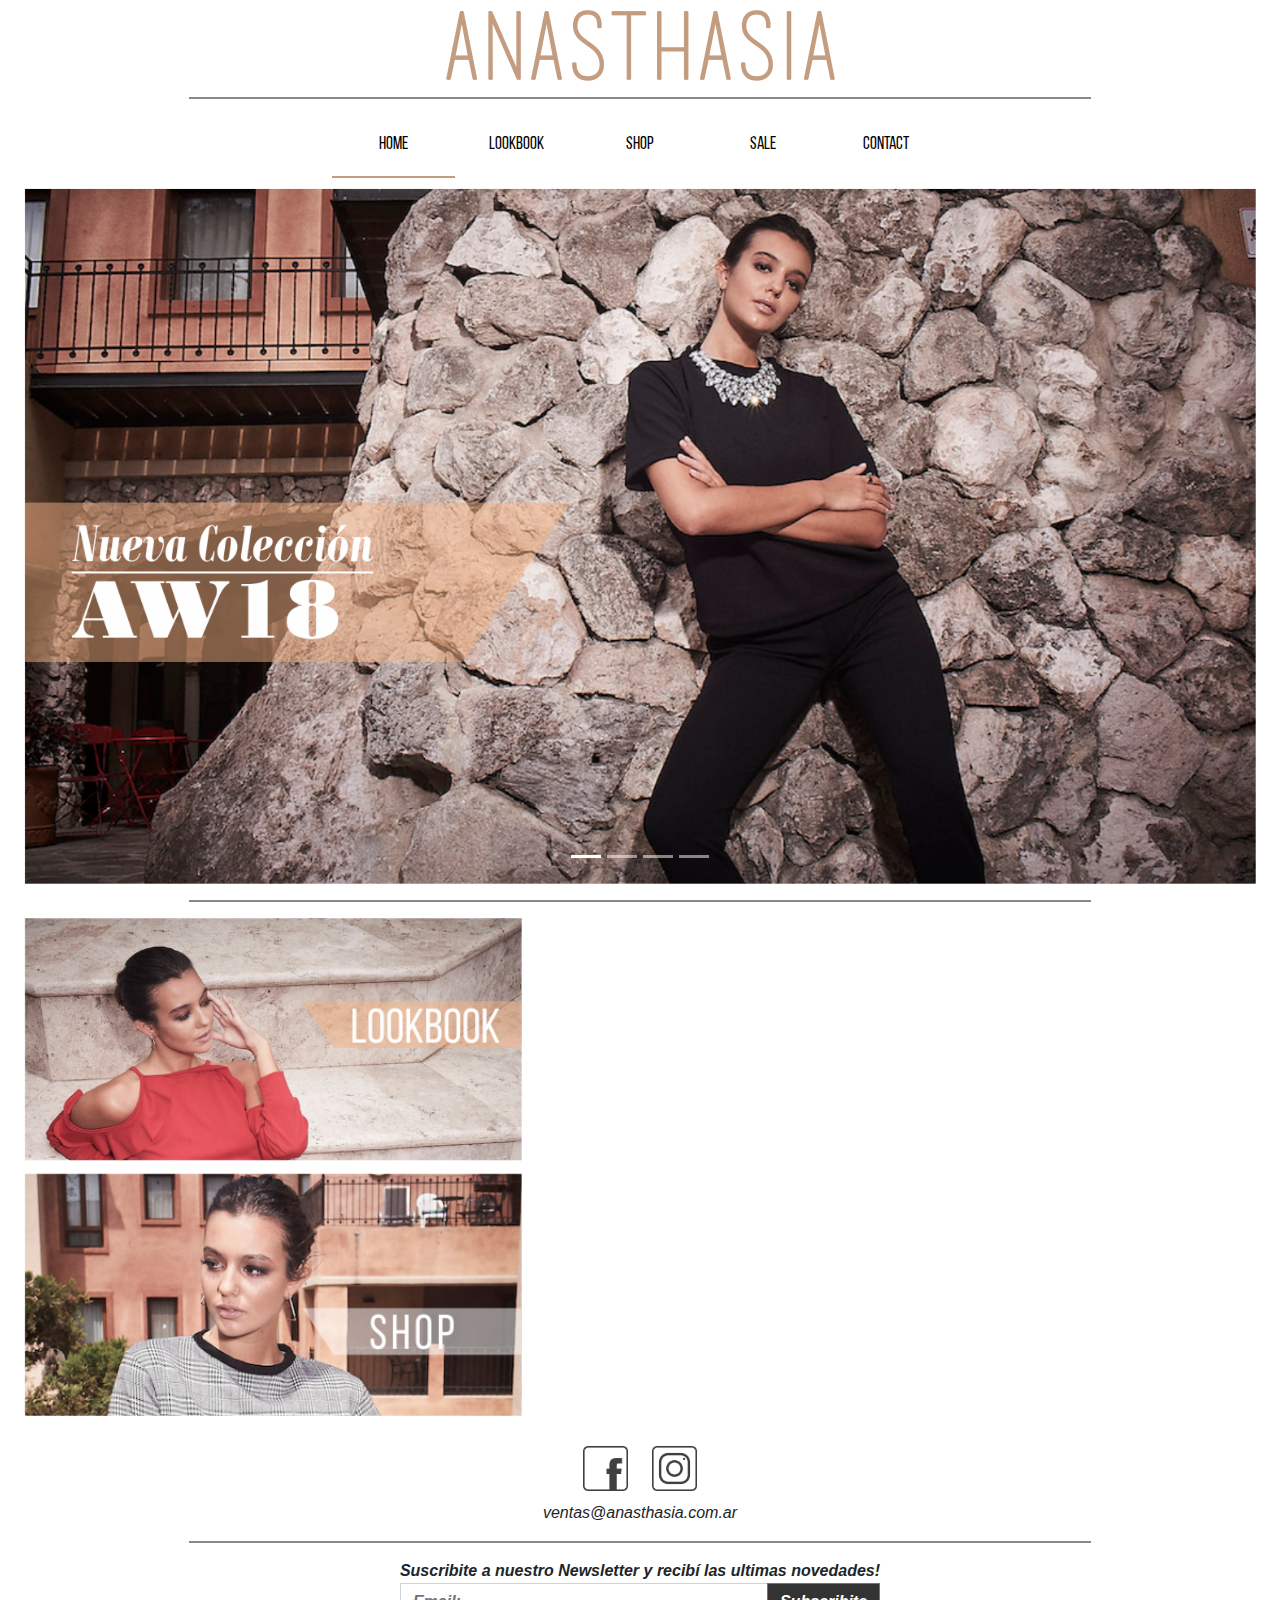
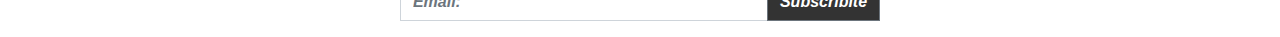
<file: index.html>
<!DOCTYPE html>
<html lang="en">
<head>
  <meta content="IE=edge" http-equiv="X-UA-Compatible">
  <meta charset="utf-8">
  <meta name="author" content="Sz Studios">
  <meta content="width=device-width,initial-scale=1.0" name="viewport">

  <title>Anasthasia</title>
  <meta name="description" content="Conocé Anasthasia. Buscanos en las redes y encontrá tu look.">
  <!-- FAVICON MADNESS!! -->    
  <link rel="apple-touch-icon" sizes="180x180" href="/assets/imgs/favicons/apple-touch-icon.png">
  <link rel="icon" type="image/png" href="/assets/imgs/favicons/favicon-32x32.png" sizes="32x32">
  <link rel="icon" type="image/png" href="/assets/imgs/favicons/favicon-16x16.png" sizes="16x16">
  <link rel="manifest" href="/assets/imgs/favicons/manifest.json">
  <link rel="mask-icon" href="/assets/imgs/favicons/safari-pinned-tab.svg" color="#fc7a7c">
  <link rel="shortcut icon" href="/assets/imgs/favicons/favicon.ico">
  <meta name="msapplication-config" content="/assets/imgs/favicons/browserconfig.xml">
  <meta name="theme-color" content="#ffffff">
  <!-- Facebook Tags -->
  <meta content="Anasthasia" property="og:title">
  <meta content="/images/anasthasia.png" property="og:image">
  <meta content="Conocé Anasthasia. Buscanos en las redes y encontrá tu look." property="og:description">
  <meta content="Anasthasia" property="og:site_name">
  <meta content="company" property="type">
  <meta content="http://www.anasthasia.com.ar" property="url">
  <meta name="viewport" content="width=device-width, initial-scale=1.0">
  <link rel="stylesheet" href="https://maxcdn.bootstrapcdn.com/bootstrap/4.0.0/css/bootstrap.min.css" integrity="sha384-Gn5384xqQ1aoWXA+058RXPxPg6fy4IWvTNh0E263XmFcJlSAwiGgFAW/dAiS6JXm" crossorigin="anonymous">
  <link rel="stylesheet" href="app.css">
</head>
<body>
  <nav id="sidemenu" class="slideout-menu">
    <header>
      <ul>
        <li class="active"><a href="/">HOME</a></li>
        <li><a href="/lookbook.html">LOOKBOOK</a></li>
        <li><a href="/shop/etiqueta-producto/primavera-verano/">SHOP</a></li>
        <li><a href="/shop/etiqueta-producto/sale/">SALE</a></li>
        <li><a href="/contacto.html">CONTACT</a></li>
      </ul>
    </header>
  </nav>
  <div class="container main-container" id="panel">
    <header>
      <div class="row">
        <div class="d-md-none col-2">
            <a href="#sidebar" data-toggle="collapse" aria-expanded="true" class="toggle-button">☰</a>
        </div>
        <div class="d-md-none offset-1 col-6">
            <img id="logo" src="assets/imgs/Anasthasia Web.png" alt="Anasthasia Web">
        </div>
        <div class="mx-auto d-none d-md-block">
          <img id="logo" src="assets/imgs/Anasthasia Web.png" alt="Anasthasia Web">
        </div>
      </div>
      <hr>
      <div class="row d-none d-md-block">
        <ul class="menu horizontal">
          <li class="active"><a href="/">HOME</a></li>
          <li><a href="/lookbook.html">LOOKBOOK</a></li>
          <li><a href="/shop/etiqueta-producto/primavera-verano/">SHOP</a></li>
          <li><a href="/shop/etiqueta-producto/sale/">SALE</a></li>
          <li><a href="/contacto.html">CONTACT</a></li>
        </ul>    
      </div> 
    </header>
    <div class="row">
      <div id="homeCarousel" class="carousel slide" data-ride="carousel">
        <ol class="carousel-indicators d-none d-md-flex">
          <li data-target="#homeCarousel" data-slide-to="0" class="active"></li>
          <li data-target="#homeCarousel" data-slide-to="1"></li>
          <li data-target="#homeCarousel" data-slide-to="2"></li>
          <li data-target="#homeCarousel" data-slide-to="3"></li>
        </ol>
        <div class="carousel-inner">
          <div class="carousel-item active">
            <img class="d-block w-100" src="assets/imgs/slide 1.png" alt="">
          </div>
          <div class="carousel-item">
            <img class="d-block w-100" src="assets/imgs/slide 2.png" alt="">
          </div>
          <div class="carousel-item">
            <img class="d-block w-100" src="assets/imgs/slide3.png" alt="">
          </div>
          <div class="carousel-item">
            <img class="d-block w-100" src="assets/imgs/slide 4.png" alt="">
          </div>
        </div>
        <a class="d-md-none carousel-control-prev" href="#homeCarousel" role="button" data-slide="prev">
          <span class="carousel-control-prev-icon" aria-hidden="true"></span>
          <span class="sr-only">Previous</span>
        </a>
        <a class="d-md-none carousel-control-next" href="#homeCarousel" role="button" data-slide="next">
          <span class="carousel-control-next-icon" aria-hidden="true"></span>
          <span class="sr-only">Next</span>
        </a>
      </div>
    </div>
    <hr>
    <div class="row">
      <div id="sectionsImages" class="col-12 col-md-5">
        <div id="lookbook"><a href="/lookbook.html"><img src="assets/imgs/lookbook.png" alt=""></a></div>
        <div id="shop"><a href="/shop/etiqueta-producto/primavera-verano/"><img src="assets/imgs/shopp.png" alt=""></a></div>
      </div>
      <hr class="d-md-none">
      <div id="video" class="col-12 col-md-7 embed-responsive embed-responsive-16by9">
        <div>
            <iframe src="https://drive.google.com/file/d/1laqpCktkWb6iGiBZh46on4dJ_j15g8bE/preview"></iframe>            
            <!--video class="embed-responsive-item" preload="" controls="" poster="/assets/videos/poster.jpg" data-video="0">
              <source src="/assets/videos/anasthasia.mp4" type="video/mp4">
              Tu navegador no soporta HTML5 Video  
            </video-->
          </div>
      </div>
    </div>
    <div class="row">
        <div id="social" class="mx-auto">
            <a href="https://www.facebook.com/AnasthasiaIndumentaria/"><img src="assets/icons/facebook_logo.png" alt=""></a>
            <a href="https://www.instagram.com/anasthasiamoda/"><img src="assets/icons/instagram_logo.png" alt=""></a>
        </div>
    </div>
    <div class="row">
        <div id="email" class="mx-auto">
          ventas@anasthasia.com.ar
        </div>
    </div>
    <hr>
    <div class="row">
      <div id="subscribe" class="mx-auto">
        Suscribite a nuestro Newsletter y recibí las ultimas novedades!
        <form action="//anasthasia.us14.list-manage.com/subscribe/post?u=2cb57d8ffdc17e3a98b999b1e&amp;id=7e61ee1392" method="post" id="mc-embedded-subscribe-form" name="mc-embedded-subscribe-form" class="validate" target="_blank" novalidate="novalidate">
          <div class="input-group mb-3">
            <input type="text" name="EMAIL" id="mce-EMAIL" class="form-control" placeholder="Email:" aria-label="Recipient's username" aria-describedby="basic-addon2">
            <div style="position: absolute; left: -5000px;" aria-hidden="true"><input name="b_2cb57d8ffdc17e3a98b999b1e_7e61ee1392" tabindex="-1" value="" type="text"></div>
            <div class="input-group-append">
              <button id="subscribeButton" class="btn btn-outline-secondary" type="submit">Subscribite</button>
            </div>
          </div>
        </form>
      </div>
    </div>
  </div>
  <script src="https://code.jquery.com/jquery-3.2.1.slim.min.js" integrity="sha384-KJ3o2DKtIkvYIK3UENzmM7KCkRr/rE9/Qpg6aAZGJwFDMVNA/GpGFF93hXpG5KkN" crossorigin="anonymous"></script>
  <script src="https://cdnjs.cloudflare.com/ajax/libs/popper.js/1.12.9/umd/popper.min.js" integrity="sha384-ApNbgh9B+Y1QKtv3Rn7W3mgPxhU9K/ScQsAP7hUibX39j7fakFPskvXusvfa0b4Q" crossorigin="anonymous"></script>
  <script src="https://maxcdn.bootstrapcdn.com/bootstrap/4.0.0/js/bootstrap.min.js" integrity="sha384-JZR6Spejh4U02d8jOt6vLEHfe/JQGiRRSQQxSfFWpi1MquVdAyjUar5+76PVCmYl" crossorigin="anonymous"></script>
  <script src="lib/slideout.min.js"></script>
  <script src="app.js"></script>
</body>
</html>
</file>
<file: app.css>
/**
*
* Custom Fonts
*
*/

@font-face {
    font-family: bebas-neue-regular;
    src: url('assets/fonts/BebasNeue Regular.otf');
}

/**
*
* Custom icons
*
*/

.faceicon {
  background-image: url("assets/icons/facebook_logo.png");;
}

.instaicon{
    background-image: url("assets/icons/instagram_logo.png");;
  }

div.main-container {
   max-width: 100%;
   width: calc(100% - 3rem);
}

header {
    margin: 10px auto;
}

#logo {
    width: 100%;
}

hr {
    width: 75%;
    border: none;
    height: 1.5px;
    background-color: #888; /* Modern Browsers */
}

#homeCarousel {
    width: 100%;
}

#lookbook {
    margin-bottom: 0.75rem;
}

#lookbook img {
    width: 100%;
    height: auto;
}

#shop img {
    width: 100%;
    height: auto;
}

#shop {
    margin-top: 0.75rem;
}

/**
* Social Section
*/

div#social {
    margin-top: 20px;
}

div#social img {
    margin: 10px;
    width: 45px;
}

div#email {
    font-style: italic;
}

video {
  object-fit: cover;
}


/**
* Menu section
*/

ul.menu {
    display: flex;
    justify-content: space-around;
    list-style: none;
    margin: 0 auto;
    width: 50%;
}

ul.menu li{
    display: inline-flex;
    font-family: bebas-neue-regular, sans-serif;
    width: calc(100% /5);
    justify-content: center;
}

ul.menu li a {
    width: 100%;
    text-decoration: none;
    color: black;
    padding-top: 1em;
    padding-bottom: 1em;
    text-align: center;
    font-size: 1.1rem;
}

ul.menu li.active a {
    border-bottom: 2px rgb(196,157,129) solid;
}

ul.menu {
    padding: 0;
}

 ul.menu li:hover:not(.active) {
     border-bottom: 2px rgba(196,157,129, 0.6) solid;
 }

 ul a:hover {
     text-decoration: none;
 }

/**
* Subscribe section
*/
#subscribe {
    font-style: italic;
    font-weight: 600;
    text-align: center;
}

#mce-EMAIL::placeholder {
    font-style: italic;
    font-weight: bold;
}

#mce-EMAIL {
    border-top-left-radius: 0;
    border-bottom-left-radius: 0;
}

#subscribeButton {
    border-top-right-radius: 0;
    border-bottom-right-radius: 0;
    background: #333;
    color: white;
    font-style: italic;
    font-weight: bold;
}

/*
* Sidebar
*/

.toggle-button {
    font-size: 5vw;
    color: rgb(196,157,129);
}

.toggle-button:hover {
    text-decoration: none;
}

nav#sidemenu ul li {
    list-style: none;
    padding: 10px;
}

nav#sidemenu ul li{
    font-family: bebas-neue-regular, sans-serif;
}

nav#sidemenu ul li a {
    width: 100%;
    text-decoration: none;
    color: black;
    text-align: center;
    font-size: 1.5rem;
}

nav#sidemenu ul li a {
    border-bottom: 2px rgb(196,157,129) solid;
}

 nav#sidemenu ul a:hover {
     text-decoration: none;
 }
 
body {
    width: 100%;
    height: 100%;
  }
  
  .slideout-menu {
    position: fixed;
    top: 0;
    bottom: 0;
    width: 256px;
    min-height: 100vh;
    overflow-y: scroll;
    -webkit-overflow-scrolling: touch;
    z-index: 0;
    display: none;
    background-color: rgba(196,157,129, 0.1);
  }
  
  .slideout-menu-left {
    left: 0;
  }
  
  .slideout-menu-right {
    right: 0;
  }
  
  .slideout-panel {
    position: relative;
    z-index: 1;
    will-change: transform;
    background-color: #FFF; /* A background-color is required */
    min-height: 100vh;
  }
  
  .slideout-open,
  .slideout-open body,
  .slideout-open .slideout-panel {
    overflow: hidden;
  }
  
  .slideout-open .slideout-menu {
    display: block;
  }


/*
* Mobile specific
*/
@media (max-width: 768px) {
    #video {
        margin-top: 0.75rem; 
    }
}

/*
* Desktop specific
*/
@media (min-width: 768px) {
    #sectionsImages {
        padding-left: 0;
    }
}
</file>
